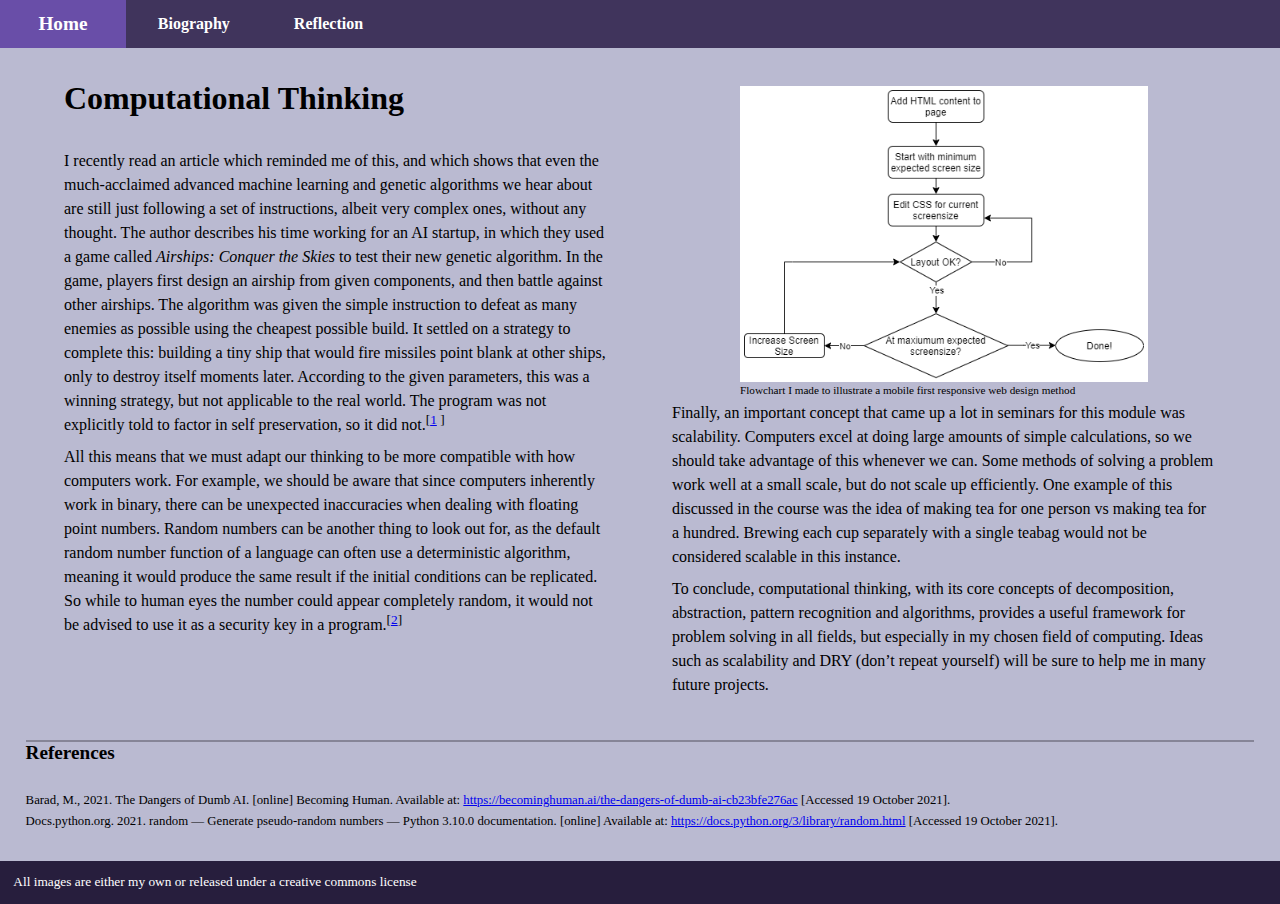
<file: index.html>
<!DOCTYPE html>
<html lang="en">

<head>
    <meta charset="UTF-8">
    <meta http-equiv="X-UA-Compatible" content="IE=edge">
    <meta name="viewport" content="width=device-width, initial-scale=1.0">
    <link rel="stylesheet" href="styles.css">
    <link rel="stylesheet" href="home_styles.css">
    <title>Computational Thinking</title>
</head>

<body>
    <nav class="top-navbar">
        <ul>
            <li class="nav-item" id="current-page"><a href="index.html">Home</a></li>
            <li class="nav-item"><a href="bio.html">Biography</a></li>
            <li class="nav-item"><a href="reflection.html">Reflection</a></li>
        </ul>
    </nav>
    <article class="bg-and-padding">
        <section>
            <h1>Computational Thinking</h1>
            <p>
                I recently read an article which reminded me of this, and which shows that even the much-acclaimed
                advanced machine learning and genetic algorithms we hear about are still just following a set of
                instructions, albeit very complex ones, without any thought. The author describes his time working for
                an AI startup, in which they used a game called <span class="italics">Airships: Conquer the Skies</span>
                to test their new genetic
                algorithm. In the game, players first design an airship from given components, and then battle against
                other airships. The algorithm was given the simple instruction to defeat as many enemies as possible
                using the cheapest possible build. It settled on a strategy to complete this: building a tiny ship that
                would fire missiles point blank at other ships, only to destroy itself moments later. According to the
                given parameters, this was a winning strategy, but not applicable to the real world. The program was not
                explicitly told to factor in self preservation, so it did not.<sup>[<a href="#ref1home">1</a> ]</sup>
            </p>
            <p>
                All this means that we must adapt our thinking to be more compatible with how computers work. For
                example, we should be aware that since computers inherently work in binary, there can be unexpected
                inaccuracies when dealing with floating point numbers. Random numbers can be another thing to look
                out
                for, as the default random number function of a language can often use a deterministic algorithm,
                meaning it would produce the same result if the initial conditions can be replicated. So while to
                human
                eyes the number could appear completely random, it would not be advised to use it as a security key
                in a
                program.<sup>[<a href="#ref2home">2</a>]</sup>
            </p>
        </section>
        <div>
            <div id="image-container">
                <figure>
                    <img src="media/flowchart.png" alt="Flowchart for responsive web design">
                    <figcaption>Flowchart I made to illustrate a mobile first responsive web design method
                    </figcaption>
                </figure>
            </div>
            <section>
                <p>
                    Finally, an important concept that came up a lot in seminars for this module was scalability.
                    Computers excel at doing large amounts of simple calculations, so we should take advantage of this
                    whenever we can. Some methods of solving a problem work well at a small scale, but do not scale up
                    efficiently. One example of this discussed in the course was the idea of making tea for one person
                    vs making tea for a hundred. Brewing each cup separately with a single teabag would not be
                    considered scalable in this instance.
                </p>
                <p>
                    To conclude, computational thinking, with its core concepts of decomposition, abstraction, pattern
                    recognition and algorithms, provides a useful framework for problem solving in all fields, but
                    especially in my chosen field of computing. Ideas such as scalability and DRY (don’t repeat
                    yourself) will be sure to help me in many future projects.
                </p>
            </section>
        </div>
    </article>
    <section id="references" class="bg-and-padding">
        <h2>References</h2>
        <ul>
            <li id="ref1home">
                Barad, M., 2021. The Dangers of Dumb AI. [online] Becoming Human. Available at: <a
                    href="https://becominghuman.ai/the-dangers-of-dumb-ai-cb23bfe276ac">https://becominghuman.ai/the-dangers-of-dumb-ai-cb23bfe276ac</a>
                [Accessed 19 October 2021].
            </li>
            <li id="ref2home">
                Docs.python.org. 2021. random — Generate pseudo-random numbers — Python 3.10.0 documentation. [online]
                Available at: <a
                    href="https://docs.python.org/3/library/random.html">https://docs.python.org/3/library/random.html</a>
                [Accessed 19 October 2021].
            </li>
        </ul>
    </section>
    <footer>
        All images are either my own or released under a creative commons license
    </footer>
</body>

</html>
</file>
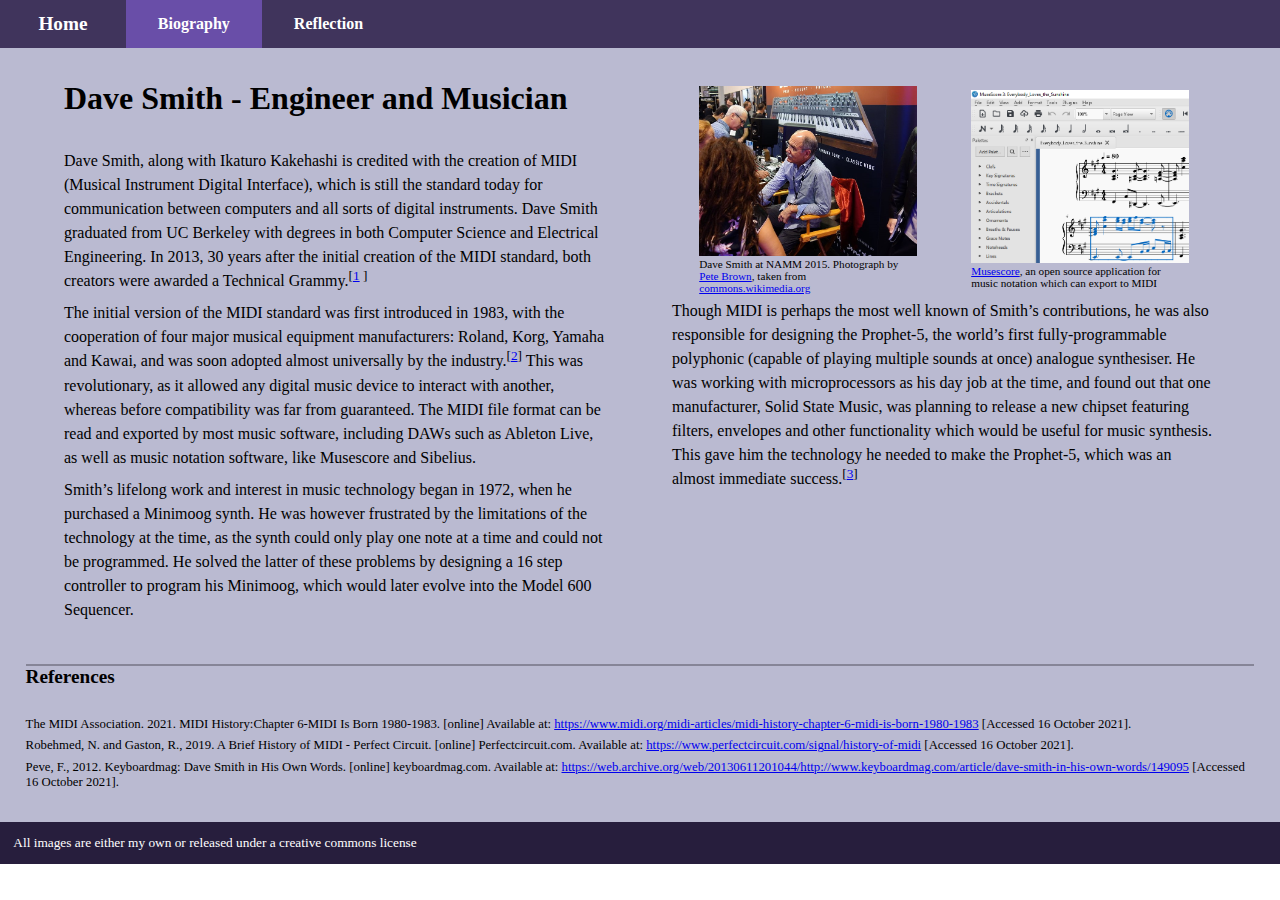
<file: bio.html>
<!DOCTYPE html>
<html lang="en">

<head>
    <meta charset="UTF-8">
    <meta http-equiv="X-UA-Compatible" content="IE=edge">
    <meta name="viewport" content="width=device-width, initial-scale=1.0">
    <link rel="stylesheet" href="styles.css">
    <link rel="stylesheet" href="bio_styles.css">
    <title>Dave Smith - Biography</title>
</head>

<body>
    <nav class="top-navbar">
        <ul>
            <li class="nav-item"><a href="index.html">Home</a></li>
            <li class="nav-item" id="current-page"><a href="bio.html">Biography</a></li>
            <li class="nav-item"><a href="reflection.html">Reflection</a></li>
        </ul>
    </nav>
    <article class="bg-and-padding">
        <section>
            <h1>Dave Smith - Engineer and Musician</h1>
            <p>
                Dave Smith, along with Ikaturo Kakehashi is credited with the creation of MIDI (Musical Instrument
                Digital
                Interface), which is still the standard today for communication between computers and all sorts of
                digital
                instruments. Dave Smith graduated from UC Berkeley with degrees in both Computer Science and Electrical
                Engineering. In 2013, 30 years after the initial creation of the MIDI standard, both creators were
                awarded a
                Technical Grammy.<sup>[<a href="#ref1bio">1</a> ]</sup>
            </p>
            <p>
                The initial version of the MIDI standard was first introduced in 1983, with the cooperation of four
                major
                musical equipment manufacturers: Roland, Korg, Yamaha and Kawai, and was soon adopted almost universally
                by
                the
                industry.<sup>[<a href="#ref2bio">2</a>]</sup> This was revolutionary, as it allowed any digital music
                device to interact with another,
                whereas
                before compatibility was far from guaranteed. The MIDI file format can be read and exported by most
                music
                software, including DAWs such as Ableton Live, as well as music notation software, like Musescore and
                Sibelius.
            </p>
            <p>
                Smith’s lifelong work and interest in music technology began in 1972, when he purchased a Minimoog
                synth. He
                was
                however frustrated by the limitations of the technology at the time, as the synth could only play
                one
                note
                at a
                time and could not be programmed. He solved the latter of these problems by designing a 16 step
                controller
                to
                program his Minimoog, which would later evolve into the Model 600 Sequencer.
            </p>
        </section>
        <div>
            <div id="image-container">
                <figure>
                    <img src="media/Dave_Smith.jpg" alt="Picture of Dave Smith">
                    <figcaption>Dave Smith at NAMM 2015. Photograph by <a
                            href="https://www.flickr.com/people/34452246@N02">Pete Brown</a>, taken from <a
                            href="https://commons.wikimedia.org">commons.wikimedia.org</a>
                    </figcaption>
                </figure>
                <figure>
                    <img src="media/muesescore.PNG" alt="Screenshot of Musescore">
                    <figcaption> <a href="https://musescore.org/en">Musescore</a>, an open source application for music
                        notation which can export to MIDI
                    </figcaption>
                </figure>
            </div>
            <section>
                <p>
                    Though MIDI is perhaps the most well known of Smith’s contributions, he was also responsible for
                    designing
                    the
                    Prophet-5, the world’s first fully-programmable polyphonic (capable of playing multiple sounds at
                    once)
                    analogue
                    synthesiser. He was working with microprocessors as his day job at the time, and found out that one
                    manufacturer, Solid State Music, was planning to release a new chipset featuring filters, envelopes
                    and
                    other
                    functionality which would be useful for music synthesis. This gave him the technology he needed to
                    make
                    the
                    Prophet-5, which was an almost immediate success.<sup>[<a href="#ref3bio">3</a>]</sup>
                </p>
            </section>
        </div>

    </article>
    <section id="references" class="bg-and-padding">
        <h2>References</h2>
        <ul>
            <li id="ref1bio">The MIDI Association. 2021. MIDI History:Chapter 6-MIDI Is Born 1980-1983. [online]
                Available at: <a
                    href="https://www.midi.org/midi-articles/midi-history-chapter-6-midi-is-born-1980-1983">https://www.midi.org/midi-articles/midi-history-chapter-6-midi-is-born-1980-1983</a>
                [Accessed
                16
                October 2021].
            </li>
            <li id="ref2bio">
                Robehmed, N. and Gaston, R., 2019. A Brief History of MIDI - Perfect Circuit. [online]
                Perfectcircuit.com. Available at: <a
                    href="https://www.perfectcircuit.com/signal/history-of-midi">https://www.perfectcircuit.com/signal/history-of-midi</a>
                [Accessed 16
                October 2021].
            </li>
            <li id="ref3bio">
                Peve, F., 2012. Keyboardmag: Dave Smith in His Own Words. [online] keyboardmag.com. Available at: <a
                    href="https://web.archive.org/web/20130611201044/http://www.keyboardmag.com/article/dave-smith-in-his-own-words/149095">https://web.archive.org/web/20130611201044/http://www.keyboardmag.com/article/dave-smith-in-his-own-words/149095</a>
                [Accessed 16 October 2021].
            </li>
        </ul>
    </section>
    <footer>
        All images are either my own or released under a creative commons license
    </footer>

</body>

</html>
</file>
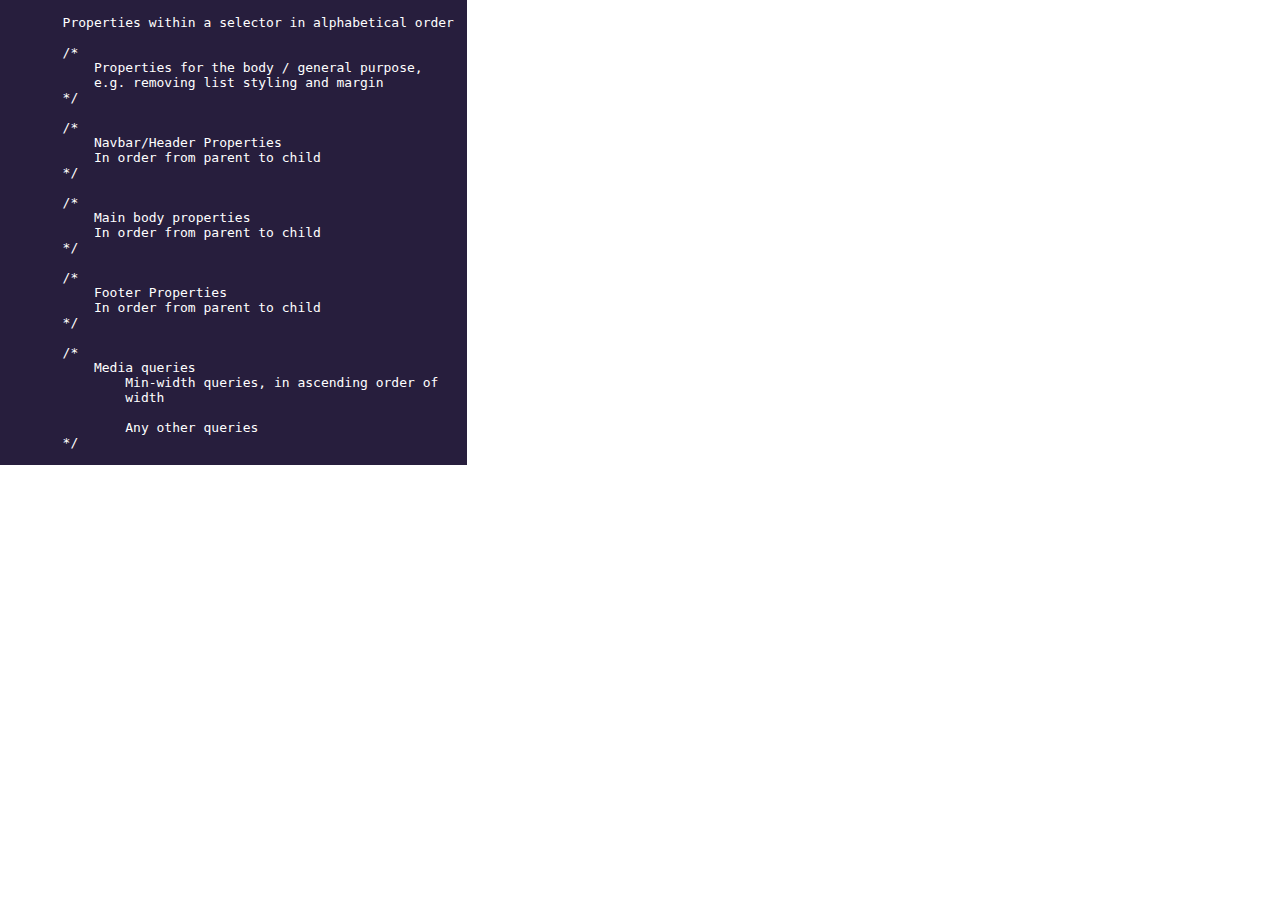
<file: css_template.html>
<!DOCTYPE html>
<html lang="en">

<head>
    <meta charset="UTF-8">
    <meta http-equiv="X-UA-Compatible" content="IE=edge">
    <meta name="viewport" content="width=device-width, initial-scale=1.0">
    <link rel="stylesheet" href="css_template_styles.css">
    <title>CSS General Template</title>
</head>

<body>
    <!-- pre element used to display code exactly as formatted -->
    <pre><code>
        Properties within a selector in alphabetical order

        /* 
            Properties for the body / general purpose,
            e.g. removing list styling and margin
        */
        
        /*
            Navbar/Header Properties
            In order from parent to child
        */
        
        /*
            Main body properties
            In order from parent to child
        */
        
        /*
            Footer Properties
            In order from parent to child
        */
        
        /*
            Media queries
                Min-width queries, in ascending order of
                width
        
                Any other queries
        */
                </code></pre>
</body>

</html>
</file>
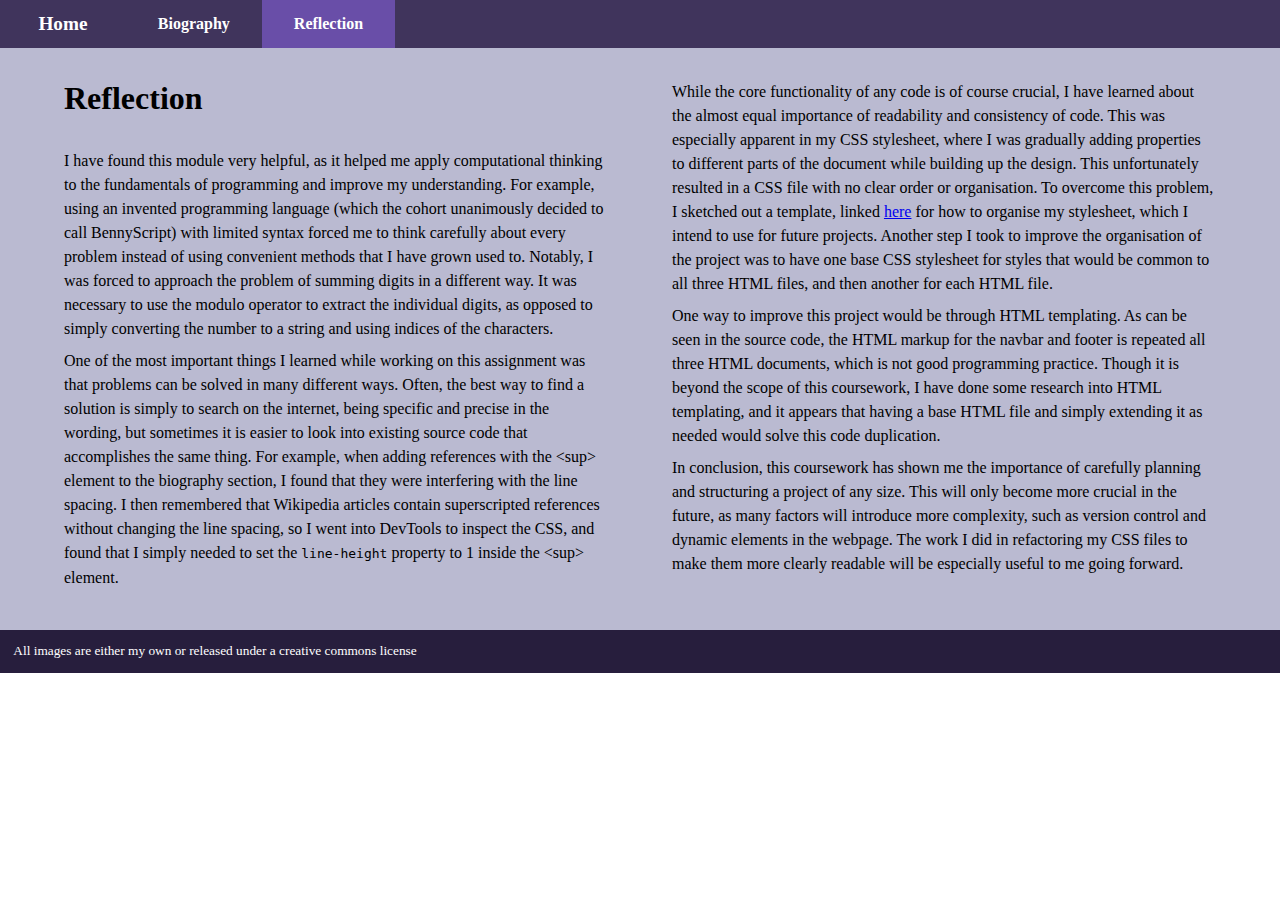
<file: reflection.html>
<!DOCTYPE html>
<html lang="en">

<head>
    <meta charset="UTF-8">
    <meta http-equiv="X-UA-Compatible" content="IE=edge">
    <meta name="viewport" content="width=device-width, initial-scale=1.0">
    <link rel="stylesheet" href="styles.css">
    <title>Reflection</title>
</head>

<body>
    <nav class="top-navbar">
        <ul>
            <li class="nav-item"><a href="index.html">Home</a></li>
            <li class="nav-item"><a href="bio.html">Biography</a></li>
            <li class="nav-item" id="current-page"><a href="reflection.html">Reflection</a></li>
        </ul>
    </nav>
    <article class="bg-and-padding">
        <section>
            <h1>Reflection</h1>
            <p>
                I have found this module very helpful, as it helped me apply computational thinking to the fundamentals
                of
                programming and improve my understanding. For example, using an invented programming language (which the
                cohort
                unanimously decided to call BennyScript) with limited syntax forced me to think carefully about every
                problem
                instead of using convenient methods that I have grown used to. Notably, I was forced to approach the
                problem
                of
                summing digits in a different way. It was necessary to use the modulo operator to extract the individual
                digits,
                as opposed to simply converting the number to a string and using indices of the characters.
            </p>
            <p>
                One of the most important things I learned while working on this assignment was that problems can be
                solved
                in
                many different ways. Often, the best way to find a solution is simply to search on the internet, being
                specific
                and precise in the wording, but sometimes it is easier to look into existing source code that
                accomplishes
                the
                same thing. For example, when adding references with the &lt;sup&gt; element to the biography section, I
                found
                that
                they were interfering with the line spacing. I then remembered that Wikipedia articles contain
                superscripted
                references without changing the line spacing, so I went into DevTools to inspect the CSS, and found that
                I
                simply needed to set the <code>line-height</code> property to 1 inside the &lt;sup&gt; element.
            </p>
        </section>
        <section>
            <p>
                While the core functionality of any code is of course crucial, I have learned about the almost equal
                importance of readability and consistency of code. This was especially apparent in my CSS stylesheet,
                where I was gradually adding properties to different parts of the document while building up the design.
                This unfortunately resulted in a CSS file with no clear order or organisation.
                To overcome this problem, I sketched out a template, linked <a href="css_template.html">here</a> for how
                to organise my stylesheet, which I intend to
                use for future projects. Another step I took to improve the organisation of the project was to have one
                base CSS stylesheet for styles that would be common to all three HTML files, and then another for each
                HTML file.
            </p>
            <p>
                One way to improve this project would be through HTML templating. As can be seen in the source code, the
                HTML markup for the navbar and footer is repeated all three HTML documents, which is not good
                programming practice. Though it is beyond the scope of this coursework, I have done some research into
                HTML templating, and it appears that having a base HTML file and simply extending it as needed would
                solve this code duplication.
            </p>
            <p>
                In conclusion, this coursework has shown me the importance of carefully planning and structuring a
                project of any size. This will only become more crucial in the future, as many factors will introduce
                more complexity, such as version control and dynamic elements in the webpage. The work I did in
                refactoring my CSS files to make them more clearly readable will be especially useful to me going
                forward.
            </p>
        </section>
    </article>
    <footer>
        All images are either my own or released under a creative commons license
    </footer>
</body>

</html>
</file>
<file: styles.css>
/* ----- General properties ----- */

body, body * {
    margin: 0 0;
    padding: 0 0;
}

ul {
    list-style: none;
}

    /* --- General purpose classes --- */

.italics {
    font-style: italic;
}

.bg-and-padding {
    background:rgb(186, 186, 209);
    padding: 2em;
}

/* ----- Navbar properties ----- */

.top-navbar {
    background-color: rgb(64, 52, 92);
    font-weight: 600;
}

.top-navbar > * {
    align-items: center;
    display: flex;
    height: 3em;
}

.nav-item {
    align-items: center;
    display: flex;
    flex: 1;
    height: 100%;
    justify-content: center;
    transition: 0.2s;
}

#current-page {
    background:rgb(105, 78, 168);
}

.nav-item:hover {
    cursor: pointer;
    font-size: larger;
}

.nav-item a {
    color: white;
    margin-inline: 1em;
    text-decoration: none;
}

/* ----- Main Body Properties ----- */

h1 {
    margin-bottom: 0.7em;
}

p {
    line-height: 1.5em;
    margin-bottom: 0.5em;
}

sup {
    line-height: 1;
}

#image-container {
    align-items: center;
    display: flex;
    font-size: 0.7em;
    justify-content: space-around;
    max-width: 100%;
    padding-block: 0.5em;
}

#image-container img {
    max-width: 100%;
}

    /* --- References Section Properties --- */

#references {
    font-size: 0.8em;
    padding-top: 0.2em;
}

#references h2 {
    border-top: 2px solid rgba(12, 10, 17, 0.3);
    margin-bottom: 1.5em;
}

#references li {
    margin-block: 0.5em;
}

/* Fixes an issue where long hyperlinks were interfering with the page layout*/
#references a {
    word-break: break-all;
}

/* ----- Footer Properties ----- */

footer {
    background: rgb(39, 30, 61);
    color: white;
    font-size: smaller;
    padding: 1em;
}

/* ----- Screen-width Media Queries ----- */

@media (min-width: 570px) {
    h1 {
        margin-bottom: 1em;
        font-size: 2em;
    }

    #image-container figure {
        max-width: 25%;
    }
}

@media (min-width: 720px) {
    .nav-item {
        flex: 0;
    }
    .nav-item a {
        margin-inline: 2em;
    }
}

@media (min-width: 1000px) {
    article {
        display: flex;
        justify-content: center;
    }
    article > * {
        flex-basis: 50%;
        margin-inline: 2em;
    }
    #image-container figure {
        max-width: 45%;
    }
}
</file>
<file: home_styles.css>
#image-container figure {
    max-width: 75%;
}
</file>
<file: bio_styles.css>
#image-container figure {
    max-width: 40%;
}
</file>
<file: css_template_styles.css>
body {
    display: flex;
    margin: 0;
    padding: 0;
}

pre {
    background: rgb(39, 30, 61);
    color: white;
    flex: 0 1 400px;
    font-size: 2.5vw;
    margin: 0;
    padding-inline-end: 1em;
}

@media (min-width: 570px) {
    pre {
        font-size: 1em;
    }
}
</file>
